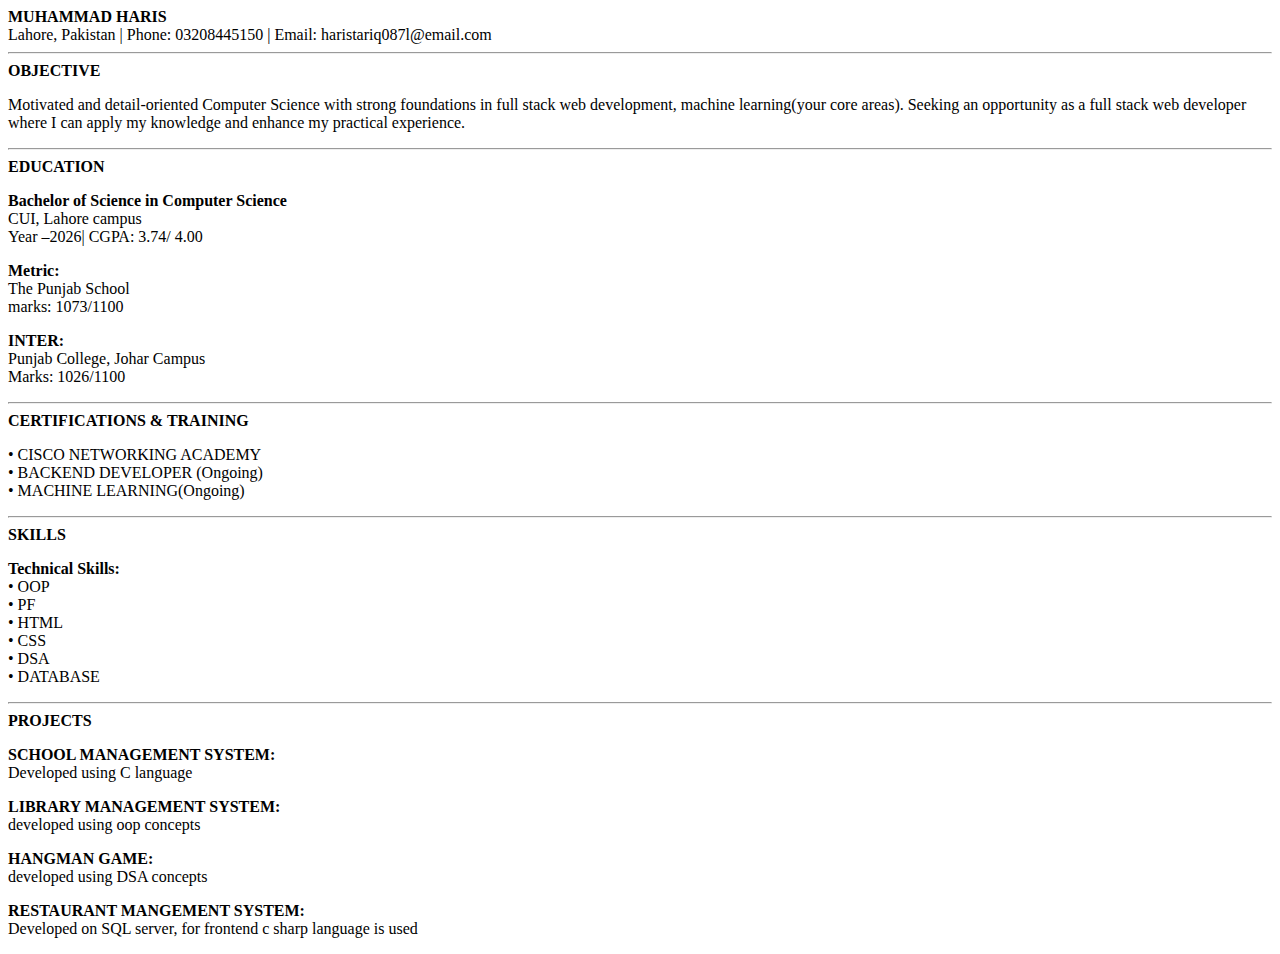
<file: cv.html>
<!DOCTYPE html>
<html>
<head>
    <!-- This is the head section where we define the title of the page -->
    <title>Muhammad Haris - CV</title>
</head>
<body>
    <!-- Body section starts here - this is where all visible content goes -->
    
    <!-- Name and Contact Information Section -->
    <b>MUHAMMAD HARIS</b><br>
    <!-- BR tag creates a line break -->
    Lahore, Pakistan | Phone: 03208445150 | Email: haristariq087l@email.com
    
    <!-- HR tag creates a horizontal line as a separator -->
    <hr>
    
    <!-- OBJECTIVE Section -->
    <b>OBJECTIVE</b>
    <!-- P tag creates a paragraph -->
    <p>
    Motivated and detail-oriented Computer Science with strong foundations in full stack web development, machine learning(your core areas). Seeking an opportunity as a full stack web developer where I can apply my knowledge and enhance my practical experience.
    </p>
    
    <!-- Another horizontal line separator -->
    <hr>
    
    <!-- EDUCATION Section -->
    <b>EDUCATION</b>
    <p>
    <b>Bachelor of Science in Computer Science</b><br>
    CUI, Lahore campus<br>
    Year –2026| CGPA: 3.74/ 4.00
    </p>
    
    <p>
    <b>Metric:</b><br>
    The Punjab School<br>
    marks: 1073/1100
    </p>
    
    <p>
    <b>INTER:</b><br>
    Punjab College, Johar Campus<br>
    Marks: 1026/1100
    </p>
    
    <!-- HR tag for separation -->
    <hr>
    
    <!-- CERTIFICATIONS & TRAINING Section -->
    <b>CERTIFICATIONS & TRAINING</b>
    <p>
    <!-- Using bullet points with special character -->
    •	CISCO NETWORKING ACADEMY<br>
    •	BACKEND DEVELOPER (Ongoing)<br>
    •	MACHINE LEARNING(Ongoing)
    </p>
    
    <!-- HR tag for separation -->
    <hr>
    
    <!-- SKILLS Section -->
    <b>SKILLS</b>
    <p>
    <b>Technical Skills:</b><br>
    •	OOP<br>
    •	PF<br>
    •	HTML<br>
    •	CSS<br>
    •	DSA<br>
    •	DATABASE
    </p>
    
    <!-- HR tag for separation -->
    <hr>
    
    <!-- PROJECTS Section -->
    <b>PROJECTS</b>
    <p>
    <b>SCHOOL MANAGEMENT SYSTEM:</b><br>
    Developed using C language
    </p>
    
    <p>
    <b>LIBRARY MANAGEMENT SYSTEM:</b><br>
    developed using oop concepts
    </p>
    
    <p>
    <b>HANGMAN GAME:</b><br>
    developed using DSA concepts
    </p>
    
    <p>
    <b>RESTAURANT MANGEMENT SYSTEM:</b><br>
    Developed on SQL server, for frontend c sharp language is used
    </p>
    
    <!-- End of body section -->
</body>
</html>
</file>
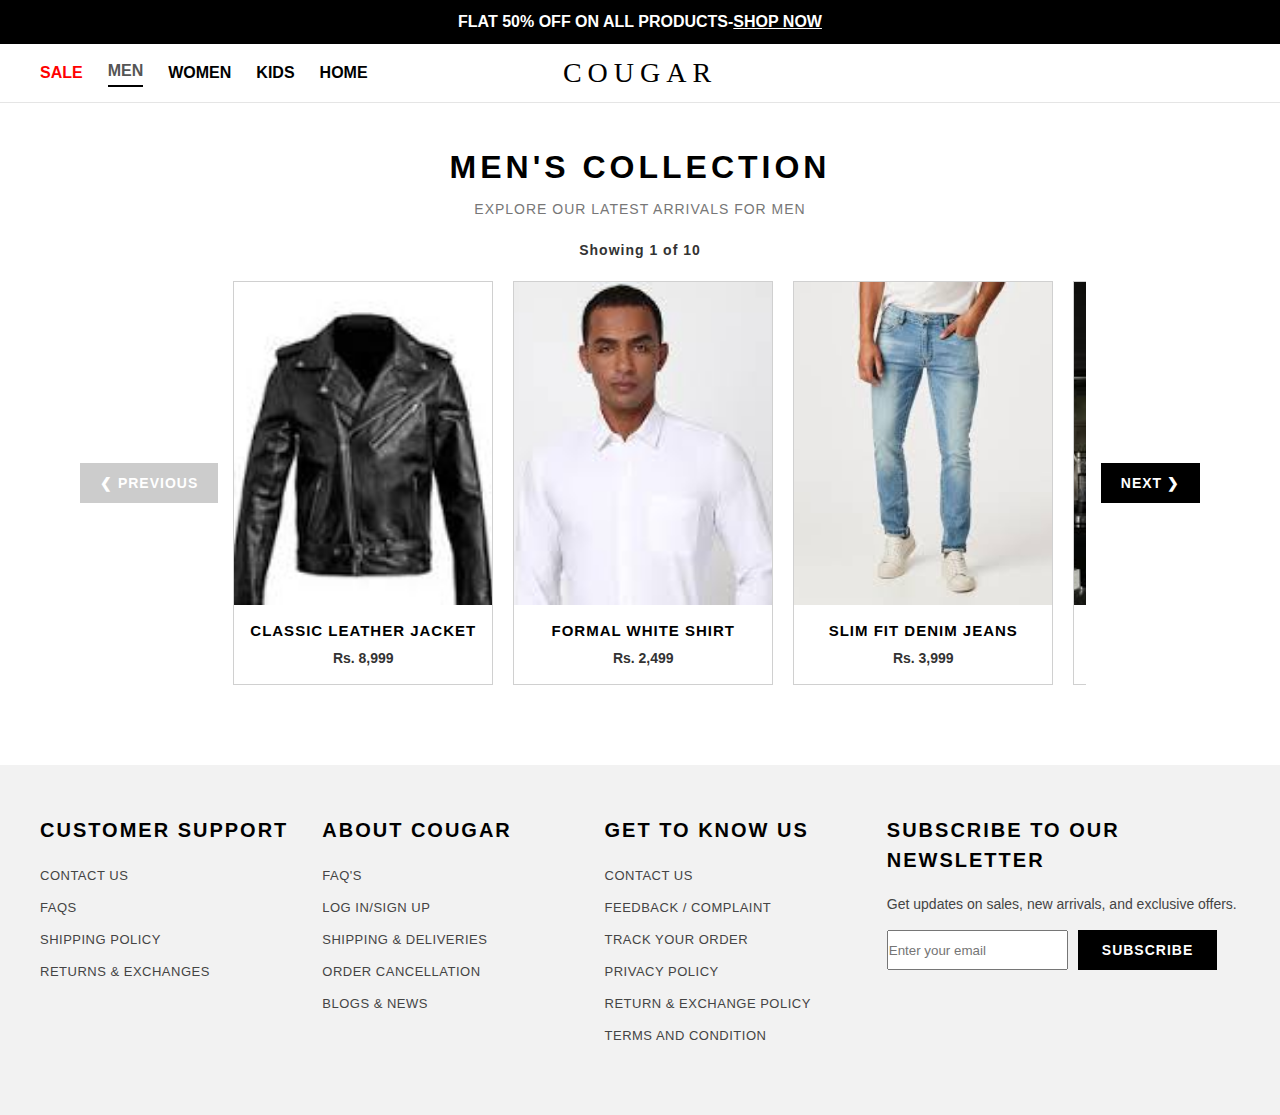
<file: web-midlab/men.html>
<!DOCTYPE html>
<html lang="en">
<head>
    <meta charset="UTF-8">
    <meta name="viewport" content="width=device-width, initial-scale=1.0">
    <title>Men's Collection - Cougar</title>
    <link rel="stylesheet" href="style.css">
    <link rel="stylesheet" href="men.css">
    <script src="https://code.jquery.com/jquery-3.7.1.min.js"></script>
</head>
<body>

    <div class="announcement-bar">
        FLAT 50% OFF ON ALL PRODUCTS-<a href="'#">SHOP NOW</a>
    </div>
    <header class="header" id="main-header">
        <nav class="nav-left" id="nav-menu">
            <a href="#" class="sale-link">Sale</a>
            <a href="men.html" class="active-link">Men</a>
            <a href="#">Women</a>
            <a href="#">Kids</a>
            <a href="index.html">Home</a>
        </nav>
        <div class="logo">
            <a href="index.html">COUGAR</a>
        </div>
        <button class="hamburger" id="hamburger" aria-label="Toggle navigation" aria-expanded="false">&#9776;</button>
    </header>

    <section class="men-slider-section">
        <h1 class="section-title">Men's Collection</h1>
        <p class="section-subtitle">Explore our latest arrivals for men</p>

        <!-- Slide Counter -->
        <div class="slide-counter" id="slideCounter">Showing 1 of 10</div>

        <!-- Slider Container -->
        <div class="slider-wrapper">
            <button class="slider-btn prev-btn" id="prevBtn">&#10094; Previous</button>

            <div class="slider-viewport">
                <div class="slider-track" id="sliderTrack">

                    <!-- Card 1 -->
                    <div class="product-card">
                        <div class="product-image">
                            <img src="leather jacket.jpeg" alt="Classic Leather Jacket">
                        </div>
                        <div class="product-info">
                            <h3>Classic Leather Jacket</h3>
                            <p class="product-price">Rs. 8,999</p>
                        </div>
                    </div>

                    <!-- Card 2 -->
                    <div class="product-card">
                        <div class="product-image">
                            <img src="formal white shirt.jpeg" alt="Formal White Shirt">
                        </div>
                        <div class="product-info">
                            <h3>Formal White Shirt</h3>
                            <p class="product-price">Rs. 2,499</p>
                        </div>
                    </div>

                    <!-- Card 3 -->
                    <div class="product-card">
                        <div class="product-image">
                            <img src="jeans.jpeg" alt="Slim Fit Denim Jeans">
                        </div>
                        <div class="product-info">
                            <h3>Slim Fit Denim Jeans</h3>
                            <p class="product-price">Rs. 3,999</p>
                        </div>
                    </div>

                    <!-- Card 4 -->
                    <div class="product-card">
                        <div class="product-image">
                            <img src="Casual Cotton T-Shirt.jpeg" alt="Casual Cotton T-Shirt">
                        </div>
                        <div class="product-info">
                            <h3>Casual Cotton T-Shirt</h3>
                            <p class="product-price">Rs. 1,299</p>
                        </div>
                    </div>

                    <!-- Card 5 -->
                    <div class="product-card">
                        <div class="product-image">
                            <img src="Winter Puffer Coat.jpeg" alt="Winter Puffer Coat">
                        </div>
                        <div class="product-info">
                            <h3>Winter Puffer Coat</h3>
                            <p class="product-price">Rs. 6,499</p>
                        </div>
                    </div>

                    <!-- Card 6 -->
                    <div class="product-card">
                        <div class="product-image">
                            <img src="Classic Polo Shirt.jpeg" alt="Classic Polo Shirt">
                        </div>
                        <div class="product-info">
                            <h3>Classic Polo Shirt</h3>
                            <p class="product-price">Rs. 1,999</p>
                        </div>
                    </div>

                    <!-- Card 7 -->
                    <div class="product-card">
                        <div class="product-image">
                            <img src="Pullover Hoodie.jpeg" alt="Pullover Hoodie">
                        </div>
                        <div class="product-info">
                            <h3>Pullover Hoodie</h3>
                            <p class="product-price">Rs. 3,499</p>
                        </div>
                    </div>

                    <!-- Card 8 -->
                    <div class="product-card">
                        <div class="product-image">
                            <img src="Tailored Blazer.jpeg" alt="Tailored Blazer">
                        </div>
                        <div class="product-info">
                            <h3>Tailored Blazer</h3>
                            <p class="product-price">Rs. 7,999</p>
                        </div>
                    </div>

                    <!-- Card 9 -->
                    <div class="product-card">
                        <div class="product-image">
                            <img src="Urban Sneakers.jpeg" alt="Urban Sneakers">
                        </div>
                        <div class="product-info">
                            <h3>Urban Sneakers</h3>
                            <p class="product-price">Rs. 5,499</p>
                        </div>
                    </div>

                    <!-- Card 10 -->
                    <div class="product-card">
                        <div class="product-image">
                            <img src="Graphic Print Tee.jpeg" alt="Graphic Print Tee">
                        </div>
                        <div class="product-info">
                            <h3>Graphic Print Tee</h3>
                            <p class="product-price">Rs. 999</p>
                        </div>
                    </div>

                </div>
            </div>

            <button class="slider-btn next-btn" id="nextBtn">Next &#10095;</button>
        </div>
    </section>

    <footer class="footer">
        <div class="footer-content">
            <div class="footer-column">
              <h4>customer support</h4>
             <ul>
                <li><a href="#">Contact Us</a></li>
                <li><a href="#">FAQs</a></li>
                <li><a href="#">Shipping Policy</a></li>
                <li><a href="#">Returns & Exchanges</a></li>
             </ul>
            </div>
             <div class="footer-column">
                <h4>About Cougar</h4>
                <ul>
                    <li><a href="#">FAQ'S</a></li>
                    <li><a href="#">Log in/Sign Up</a></li>
                    <li><a href="#">Shipping &amp; Deliveries</a></li>
                    <li><a href="#">Order Cancellation</a></li>
                    <li><a href="#">Blogs &amp; News</a></li>
                </ul>
            </div>
             <div class="footer-column">
                <h4>Get To Know Us</h4>
                <ul>
                    <li><a href="#">Contact Us</a></li>
                    <li><a href="#">Feedback / Complaint</a></li>
                    <li><a href="#">Track Your Order</a></li>
                    <li><a href="#">Privacy Policy</a></li>
                    <li><a href="#">Return &amp; Exchange Policy</a></li>
                    <li><a href="#">Terms And Condition</a></li>
                </ul>
            </div>
                <div class="newsletter">
                    <h4>Subscribe to our Newsletter</h4>
                    <p>Get updates on sales, new arrivals, and exclusive offers.</p>
                    <form class="newsletter-form">
                        <input type="email" placeholder="Enter your email" required>
                        <button type="submit">Subscribe</button>
                    </form>
                </div>
        </div>
    </footer>

    <script src="main.js"></script>
    <script src="men.js"></script>
</body>
</html>
</file>
<file: web-midlab/style.css>
��*   {  
         m a r g i n :   0 ;  
         p a d d i n g :   0 ;  
         b o x - s i z i n g :   b o r d e r - b o x ;  
 }  
  
 h t m l   {  
         s c r o l l - b e h a v i o r :   s m o o t h ;  
 }  
  
 b o d y   {  
         f o n t - f a m i l y :   ' F u t u r a ' ,   ' C e n t u r y   G o t h i c ' ,   ' A r i a l ' ,   s a n s - s e r i f ;  
         c o l o r :   # 0 0 0 ;  
         b a c k g r o u n d - c o l o r :   # f f f ;  
         l i n e - h e i g h t :   1 . 5 ;  
 }  
  
 a   {  
         t e x t - d e c o r a t i o n :   n o n e ;  
         c o l o r :   i n h e r i t ;  
 }  
  
 u l   {  
         l i s t - s t y l e :   n o n e ;  
 }  
 . a n n o u n c e m e n t - b a r   {  
         b a c k g r o u n d - c o l o r :   b l a c k ;  
         c o l o r :   # f f f ;  
         t e x t - a l i g n :   c e n t e r ;  
         p a d d i n g :   1 0 p x   0 ;  
         f o n t - s i z e :   1 6 p x ;  
         f o n t - w e i g h t :   b o l d ;  
 }  
 . a n n o u n c e m e n t - b a r   a   {  
         c o l o r :   # f f f ;  
         t e x t - d e c o r a t i o n :   u n d e r l i n e ;  
 }  
 . h e a d e r   {  
         d i s p l a y :   f l e x ;  
         a l i g n - i t e m s :   c e n t e r ;  
         j u s t i f y - c o n t e n t :   l e f t ;  
         p a d d i n g :   1 5 p x   4 0 p x ;  
         b o r d e r - b o t t o m :   1 p x   s o l i d   # e 5 e 5 e 5 ;  
         p o s i t i o n :   s t i c k y ;  
         t o p :   0 ;  
         b a c k g r o u n d :   # f f f ;  
         z - i n d e x :   1 0 0 ;  
          
 }  
 . n a v - l e f t {  
         d i s p l a y :   f l e x ;  
         a l i g n - i t e m s :   c e n t e r ;  
         g a p :   2 5 p x ;  
          
 }  
 . n a v - l e f t   a   {  
         f o n t - s i z e :   1 6 p x ;  
         f o n t - w e i g h t :   7 0 0 ;  
         c o l o r :   # 0 0 0 ;  
         t e x t - t r a n s f o r m :   u p p e r c a s e ;  
         t r a n s i t i o n :   c o l o r   0 . 3 s   e a s e ;  
 }  
 . n a v - l e f t   a : h o v e r   {  
         c o l o r :   # 5 5 5 ;  
 }  
 . n a v - l e f t   a . s a l e - l i n k {  
         c o l o r :   r e d ;  
 }  
 . n a v - l e f t   a . s a l e - l i n k : h o v e r {  
         c o l o r :   g r e e n ;  
 }  
 . l o g o {  
  
         p o s i t i o n : a b s o l u t e ;  
         l e f t : 5 0 % ;  
         t r a n s f o r m :   t r a n s l a t e X ( - 5 0 % ) ;  
 }  
 . l o g o   a {  
         f o n t - s i z e :   2 8 p x ;  
         f o n t - w e i g h t :   7 0 0 p x ;  
         c o l o r :   # 0 0 0 ;  
         t e x t - t r a n s f o r m :   u p p e r c a s e ;  
         l e t t e r - s p a c i n g :   6 p x ;  
         f o n t - f a m i l y :   ' B o d o n i   M o d a ' ,   ' G e o r g i a ' ,   s e r i f ;  
  
 }  
 . c a t e g o r y - s e c t i o n   {  
         p a d d i n g :   4 0 p x   4 0 p x ;  
         m a x - w i d t h :   1 2 0 0 p x ;  
         m a r g i n :   0   a u t o ;  
 }  
 . c a t e g o r y - g r i d   {  
         d i s p l a y :   g r i d ;  
         g r i d - t e m p l a t e - c o l u m n s :   r e p e a t ( a u t o - f i t ,   m i n m a x ( 2 8 0 p x ,   3 5 0 p x ) ) ;  
         g a p :   2 5 p x ;  
         j u s t i f y - c o n t e n t :   c e n t e r ;  
 }  
 . c a t e g o r y - c a r d   {  
         b o r d e r :   1 p x   s o l i d   # d 0 d 0 d 0 ;  
         t e x t - a l i g n :   c e n t e r ;  
         o v e r f l o w :   h i d d e n ;  
         t r a n s i t i o n :   t r a n s f o r m   0 . 3 s   e a s e ;  
 }  
 . c a t e g o r y - c a r d : h o v e r   {  
         t r a n s f o r m :   s c a l e ( 1 . 0 1 ) ;  
 }  
 . c a t e g o r y - c a r d   . c a r d - i m a g e   {  
         w i d t h :   1 0 0 % ;  
         a s p e c t - r a t i o :   3   /   4 ;  
         o v e r f l o w :   h i d d e n ;  
         d i s p l a y :   f l e x ;  
         a l i g n - i t e m s :   c e n t e r ;  
         j u s t i f y - c o n t e n t :   c e n t e r ;  
         p a d d i n g :   5 p x   5 p x   5 p x ;  
 }  
  
 . c a t e g o r y - c a r d   . c a r d - i m a g e   i m g   {  
         w i d t h :   1 0 0 % ;  
         h e i g h t :   1 0 0 % ;  
         o b j e c t - f i t :   c o v e r ;  
         d i s p l a y :   b l o c k ;  
 }  
 . f o o t e r   {  
         b a c k g r o u n d - c o l o r :   # f 2 f 2 f 2 ;  
         p a d d i n g :   5 0 p x   4 0 p x   3 0 p x ;  
         m a r g i n - t o p :   4 0 p x ;  
  
 }  
 . f o o t e r - c o n t e n t   {  
         d i s p l a y :   g r i d ;  
         g r i d - t e m p l a t e - c o l u m n s :   1 f r   1 f r   1 f r   1 . 4 f r ;  
         g a p :   3 0 p x ;  
         p a d d i n g - b o t t o m :   3 0 p x ;  
 }  
 . f o o t e r - c o l u m n   h 4   {  
         f o n t - s i z e :   2 0 p x ;  
         f o n t - w e i g h t :   7 0 0 ;  
         l e t t e r - s p a c i n g :   2 p x ;  
           m a r g i n - b o t t o m :   1 8 p x ;  
         t e x t - t r a n s f o r m :   u p p e r c a s e ;  
         c o l o r :   # 0 0 0 ;  
 }  
 . f o o t e r - c o l u m n   u l   l i   a   {  
         f o n t - s i z e :   1 3 p x ;  
         c o l o r :   # 4 4 4 ;  
         t e x t - d e c o r a t i o n :   n o n e ;  
         t r a n s i t i o n :   c o l o r   0 . 3 s   e a s e ;  
         t e x t - t r a n s f o r m :   u p p e r c a s e ;  
         l e t t e r - s p a c i n g :   0 . 5 p x ;  
 }  
 . f o o t e r - c o l u m n   u l   l i   a : h o v e r   {  
         c o l o r :   b l u e ;  
 }  
 . f o o t e r - c o l u m n   u l   l i   {  
         m a r g i n - b o t t o m :   8 p x ;  
 }  
 . n e w s l e t t e r   h 4   {  
         f o n t - s i z e :   2 0 p x ;  
         f o n t - w e i g h t :   7 0 0 p x ;  
         l e t t e r - s p a c i n g :   2 p x ;  
         m a r g i n - b o t t o m :   1 8 p x ;  
         t e x t - t r a n s f o r m :   u p p e r c a s e ;  
 }  
 . n e w s l e t t e r   p   {  
         f o n t - s i z e :   1 4 p x ;  
         c o l o r :   # 4 4 4 ;  
         m a r g i n - b o t t o m :   1 5 p x ;  
         l i n e - h e i g h t :   1 . 6 ;  
 }  
 . n e w s l e t t e r - f o r m   {  
         d i s p l a y :   f l e x ;  
         g a p :   1 0 p x ;  
 }  
 . n e w s l e t t e r - f o r m   i n p u t   [ t y p e = " e m a i l " ] {  
         f l e x :   1 ;  
         p a d d i n g :   1 2 p x   1 6 p x ;  
         b o r d e r :   1 p x   s o l i d   # d 0 d 0 d 0 ;  
         f o n t - s i z e :   1 4 p x ;  
         b a c k g r o u n d :   # f f f ;  
         m i n - w i d t h : 2 5 0 p x  
  
 }  
 . n e w s l e t t e r - f o r m   b u t t o n   {  
         p a d d i n g :   1 2 p x   2 4 p x ;  
         b a c k g r o u n d :   # 0 0 0 ;  
         c o l o r :   # f f f ;  
         b o r d e r :   n o n e ;  
         f o n t - s i z e :   1 4 p x ;  
         f o n t - w e i g h t :   6 0 0 ;  
         t e x t - t r a n s f o r m :   u p p e r c a s e ;  
         l e t t e r - s p a c i n g :   1 p x ;  
         c u r s o r :   p o i n t e r ;  
         t r a n s i t i o n :   b a c k g r o u n d   0 . 3 s   e a s e ;  
 }  
 . n e w s l e t t e r - f o r m   b u t t o n : h o v e r   {  
         b a c k g r o u n d :   b l u e ;  
 }  
  
 / *   �� � �� �   H a m b u r g e r   b u t t o n   ( h i d d e n   o n   d e s k t o p )   �� � �� � �� � �� � �� � �� � �� � �� � �� � �� � �� � �� � �� � �� � �� � �� � �� � �� � �� � �� � �� � �� � �� � �� � �� � �� � �� � �� �   * /  
 . h a m b u r g e r   {  
         d i s p l a y :   n o n e ;  
         b a c k g r o u n d :   n o n e ;  
         b o r d e r :   n o n e ;      
 }  
  
 / *   �� � �� �   T a b l e t   /   M o b i l e     ( �� �   7 6 8   p x )   �� � �� � �� � �� � �� � �� � �� � �� � �� � �� � �� � �� � �� � �� � �� � �� � �� � �� � �� � �� � �� � �� � �� � �� � �� � �� � �� � �� � �� � �� � �� � �� � �� � �� � �� � �� � �� �   * /  
 @ m e d i a   ( m a x - w i d t h :   7 6 8 p x )   {  
  
         / *   H e a d e r   r o w :   l o g o   l e f t ,   h a m b u r g e r   r i g h t   * /  
         . h e a d e r   {  
                 j u s t i f y - c o n t e n t :   s p a c e - b e t w e e n ;  
                 p a d d i n g :   1 2 p x   2 0 p x ;  
                 f l e x - w r a p :   w r a p ;  
                 p o s i t i o n :   r e l a t i v e ;  
         }  
  
         / *   L o g o :   p u l l   o u t   o f   a b s o l u t e   p o s i t i o n i n g   s o   i t   s i t s   i n   f l o w   * /  
         . l o g o   {  
                 p o s i t i o n :   s t a t i c ;  
                 t r a n s f o r m :   n o n e ;  
                 o r d e r :   1 ;  
         }  
  
         . l o g o   a   {  
                 f o n t - s i z e :   2 2 p x ;  
                 l e t t e r - s p a c i n g :   4 p x ;  
         }  
  
         / *   S h o w   h a m b u r g e r   b u t t o n   * /  
         . h a m b u r g e r   {  
                 d i s p l a y :   f l e x ;  
                 o r d e r :   2 ;  
                 f o n t - s i z e :   2 8 p x ;  
                 p a d d i n g :   8 p x   1 0 p x ;  
                 z - i n d e x :   1 0 1 ;  
                 / *   m i n i m u m   4 4 %� 4 4   p x   t o u c h   t a r g e t   * /  
                 m i n - w i d t h :   4 4 p x ;  
                 m i n - h e i g h t :   4 4 p x ;  
                 c o l o r :   # 0 0 0 ;  
         }  
  
         / *   N a v :   h i d d e n   b y   d e f a u l t ,   f u l l - w i d t h   b e l o w   t h e   h e a d e r   r o w   * /  
         . n a v - l e f t   {  
                 d i s p l a y :   f l e x ;  
                 f l e x - d i r e c t i o n :   c o l u m n ;  
                 w i d t h :   1 0 0 % ;  
                 o r d e r :   3 ;  
                 b a c k g r o u n d :   # f f f ;  
                 b o r d e r - t o p :   1 p x   s o l i d   # e 5 e 5 e 5 ;  
                 g a p :   0 ;  
                 / *   s m o o t h   o p e n / c l o s e   v i a   m a x - h e i g h t   t r a n s i t i o n   * /  
                 m a x - h e i g h t :   0 ;  
                 o v e r f l o w :   h i d d e n ;  
                 p a d d i n g :   0 ;  
                 t r a n s i t i o n :   m a x - h e i g h t   0 . 3 5 s   e a s e ,   p a d d i n g   0 . 2 5 s   e a s e ;  
         }  
  
         / *   N a v   v i s i b l e   w h e n   t o g g l e d   o p e n   * /  
         . n a v - l e f t . n a v - o p e n   {  
                 m a x - h e i g h t :   4 0 0 p x ;  
                 p a d d i n g :   6 p x   0 ;  
         }  
  
         / *   I n d i v i d u a l   n a v   l i n k s   �� �   l a r g e   t o u c h   t a r g e t s   * /  
         . n a v - l e f t   a   {  
                 p a d d i n g :   1 4 p x   2 0 p x ;  
                 f o n t - s i z e :   1 5 p x ;  
                 b o r d e r - b o t t o m :   1 p x   s o l i d   # f 0 f 0 f 0 ;  
                 w i d t h :   1 0 0 % ;  
         }  
  
         . n a v - l e f t   a : l a s t - c h i l d   {  
                 b o r d e r - b o t t o m :   n o n e ;  
         }  
  
         / *   C a t e g o r y   g r i d :   s i n g l e   c o l u m n   o n   s m a l l   s c r e e n s   * /  
         . c a t e g o r y - g r i d   {  
                 g r i d - t e m p l a t e - c o l u m n s :   1 f r ;  
         }  
  
         / *   F o o t e r :   s t a c k   c o l u m n s   * /  
         . f o o t e r - c o n t e n t   {  
                 g r i d - t e m p l a t e - c o l u m n s :   1 f r   1 f r ;  
         }  
  
         / *   N e w s l e t t e r   f o r m :   s t a c k   v e r t i c a l l y   * /  
         . n e w s l e t t e r - f o r m   {  
                 f l e x - d i r e c t i o n :   c o l u m n ;  
         }  
  
         . n e w s l e t t e r - f o r m   i n p u t   {  
                 m i n - w i d t h :   0 ;  
                 w i d t h :   1 0 0 % ;  
         }  
 }  
  
 / *   �� � �� �   E x t r a - s m a l l   p h o n e s   ( �� �   4 8 0   p x )   �� � �� � �� � �� � �� � �� � �� � �� � �� � �� � �� � �� � �� � �� � �� � �� � �� � �� � �� � �� � �� � �� � �� � �� � �� � �� � �� � �� � �� � �� � �� � �� � �� � �� � �� �   * /  
 @ m e d i a   ( m a x - w i d t h :   4 8 0 p x )   {  
         . f o o t e r - c o n t e n t   {  
                 g r i d - t e m p l a t e - c o l u m n s :   1 f r ;  
         }  
  
         . a n n o u n c e m e n t - b a r   {  
                 f o n t - s i z e :   1 3 p x ;  
                 p a d d i n g :   8 p x   1 0 p x ;  
         }  
 }  
 
</file>
<file: web-midlab/men.css>
/* ── Men's Page Slider Styles ── */

.active-link {
    color: #555 !important;
    border-bottom: 2px solid #000;
    padding-bottom: 2px;
}

.men-slider-section {
    padding: 40px 40px;
    max-width: 1200px;
    margin: 0 auto;
    text-align: center;
}

.section-title {
    font-size: 32px;
    font-weight: 700;
    text-transform: uppercase;
    letter-spacing: 4px;
    margin-bottom: 8px;
    color: #000;
}

.section-subtitle {
    font-size: 14px;
    color: #777;
    margin-bottom: 20px;
    text-transform: uppercase;
    letter-spacing: 1px;
}

/* Slide Counter */
.slide-counter {
    font-size: 14px;
    font-weight: 600;
    color: #333;
    margin-bottom: 20px;
    letter-spacing: 1px;
}

/* Slider Layout */
.slider-wrapper {
    display: flex;
    align-items: center;
    gap: 15px;
    position: relative;
}

.slider-viewport {
    overflow: hidden;
    flex: 1;
}

.slider-track {
    display: flex;
    gap: 20px;
    transition: transform 0.4s ease;
}

/* Previous / Next Buttons */
.slider-btn {
    background: #000;
    color: #fff;
    border: none;
    padding: 12px 20px;
    font-size: 14px;
    font-weight: 600;
    cursor: pointer;
    text-transform: uppercase;
    letter-spacing: 1px;
    transition: background 0.3s ease;
    white-space: nowrap;
}

.slider-btn:hover {
    background: #333;
}

.slider-btn:disabled {
    background: #ccc;
    cursor: not-allowed;
}

/* Product Card */
.product-card {
    min-width: 260px;
    max-width: 260px;
    border: 1px solid #d0d0d0;
    text-align: center;
    overflow: hidden;
    transition: transform 0.3s ease, box-shadow 0.3s ease;
    flex-shrink: 0;
    background: #fff;
}

.product-card:hover {
    transform: scale(1.03);
    box-shadow: 0 4px 15px rgba(0, 0, 0, 0.1);
}

.product-image {
    width: 100%;
    aspect-ratio: 4 / 5;
    overflow: hidden;
}

.product-image img {
    width: 100%;
    height: 100%;
    object-fit: cover;
    display: block;
}

.product-info {
    padding: 15px 10px;
}

.product-info h3 {
    font-size: 15px;
    font-weight: 600;
    text-transform: uppercase;
    letter-spacing: 1px;
    margin-bottom: 6px;
    color: #000;
}

.product-price {
    font-size: 14px;
    font-weight: 700;
    color: #333;
}

/* ── Responsive: Tablet & Mobile (≤ 768px) ── */
@media (max-width: 768px) {
    .men-slider-section {
        padding: 25px 12px;
    }

    .section-title {
        font-size: 22px;
        letter-spacing: 2px;
    }

    .section-subtitle {
        font-size: 12px;
        margin-bottom: 14px;
    }

    .slide-counter {
        font-size: 13px;
        margin-bottom: 14px;
    }

    /* Stack: viewport on top, buttons below */
    .slider-wrapper {
        flex-direction: row;
        flex-wrap: wrap;
        gap: 10px;
    }

    .slider-viewport {
        order: 0;
        width: 100%;
        flex: 0 0 100%;
    }

    /* Cards fill most of the screen */
    .product-card {
        min-width: 200px;
        max-width: 200px;
    }

    .slider-track {
        gap: 12px;
    }

    /* Buttons sit side-by-side under the slider */
    .prev-btn {
        order: 1;
        flex: 1;
    }

    .next-btn {
        order: 2;
        flex: 1;
    }

    .slider-btn {
        padding: 10px 12px;
        font-size: 13px;
    }
}

/* ── Responsive: Small phones (≤ 480px) ── */
@media (max-width: 480px) {
    .men-slider-section {
        padding: 20px 8px;
    }

    .section-title {
        font-size: 18px;
        letter-spacing: 1px;
    }

    .section-subtitle {
        font-size: 11px;
    }

    /* Card takes nearly full width so one card shows at a time */
    .product-card {
        min-width: calc(100vw - 40px);
        max-width: calc(100vw - 40px);
    }

    .slider-track {
        gap: 10px;
    }

    .slider-btn {
        padding: 10px 8px;
        font-size: 12px;
        letter-spacing: 0.5px;
    }

    .product-info h3 {
        font-size: 13px;
    }

    .product-price {
        font-size: 13px;
    }
}
</file>
